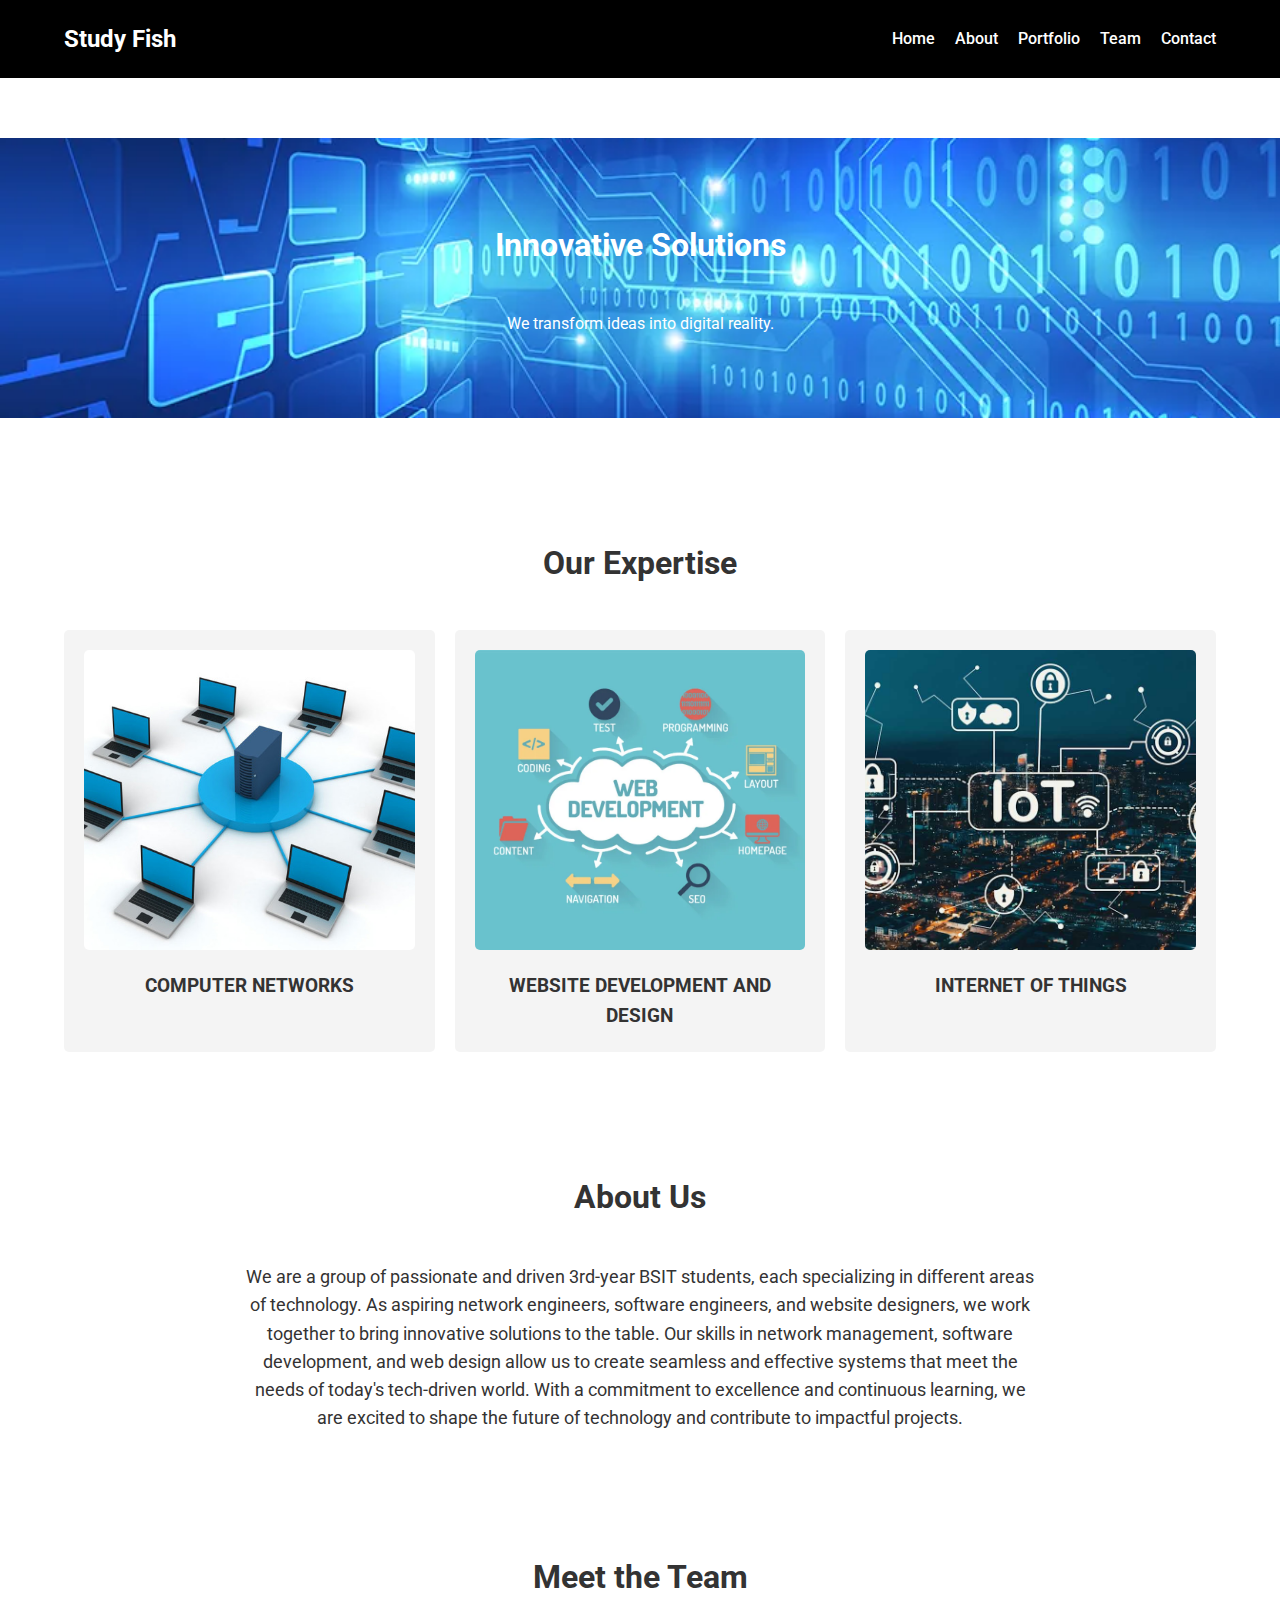
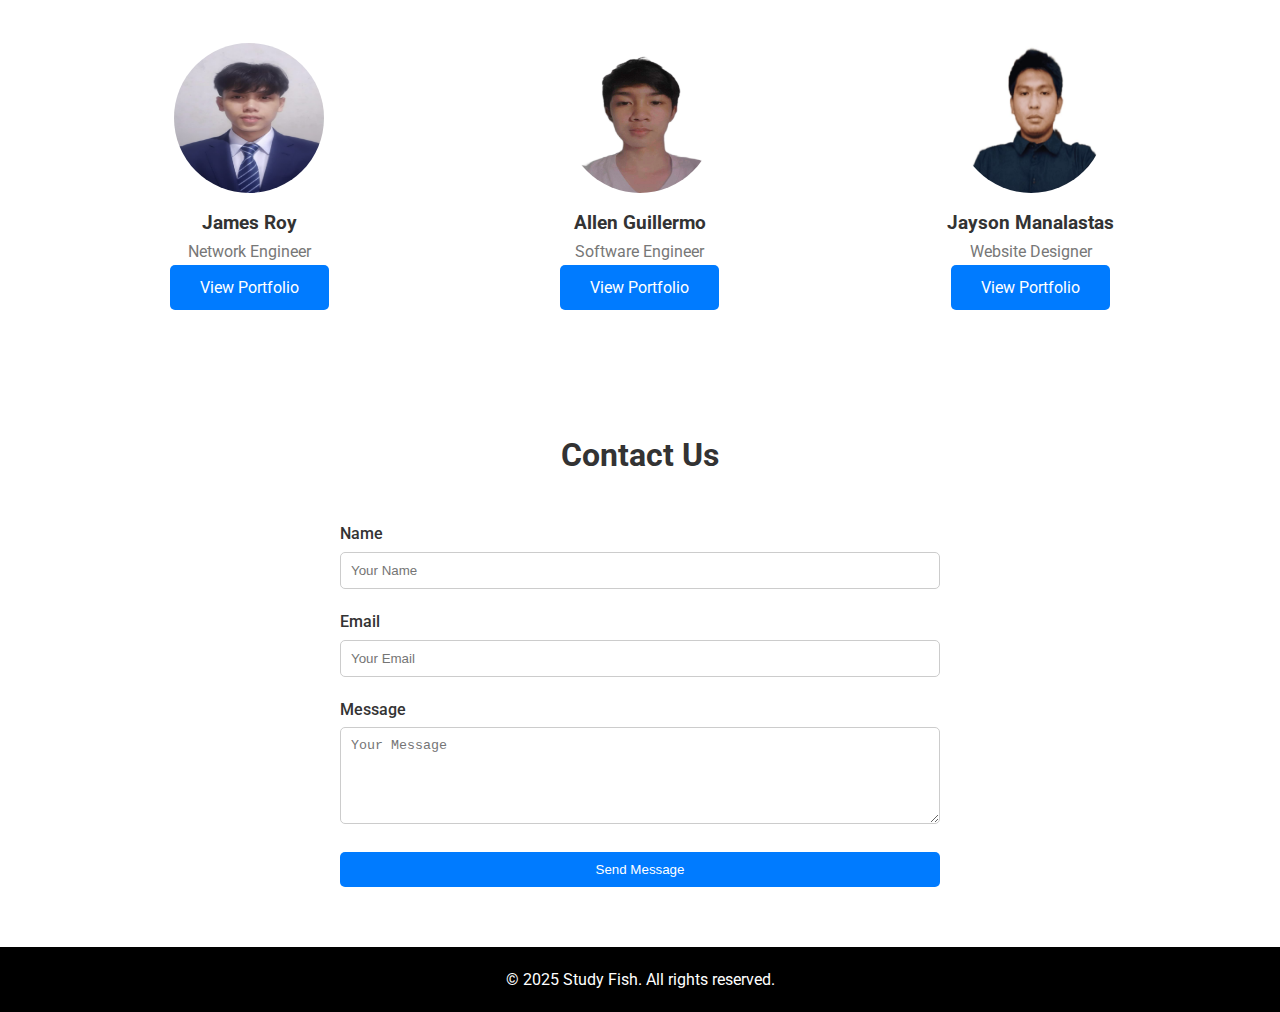
<file: index.html>
<!DOCTYPE html>
<html lang="en">
<head>
  <meta charset="UTF-8" />
  <meta name="viewport" content="width=device-width, initial-scale=1" />
  <title>Team Portfolio</title>
  <link rel="stylesheet" href="style.css" />
  <link href="https://fonts.googleapis.com/css?family=Roboto:300,400,700&display=swap" rel="stylesheet" />
</head>
<body>
  <!-- Header & Navigation -->
  <header>
    <div class="container header-container">
      <div class="logo">
        <h1>Study Fish</h1>
      </div>
      <nav>
        <ul>
          <li><a href="#home">Home</a></li>
          <li><a href="#about">About</a></li>
          <li><a href="#portfolio">Portfolio</a></li>
          <li><a href="#team">Team</a></li>
          <li><a href="#contact">Contact</a></li>
        </ul>
      </nav>
    </div>
  </header>
  
 
  <section id="hero-slider" class="hero-slider">
    <div class="slide active slide-1">
      <h2>Innovative Solutions</h2>
      <p>We transform ideas into digital reality.</p>
    </div>
    <div class="slide slide-2">
      <h2>Creative Designs</h2>
      <p>Our work speaks for itself.</p>
    </div>
    <div class="slide slide-3">
      <h2>Expert Teamwork</h2>
      <p>Collaboration at its best.</p>
    </div>
  </section>
  
  
  
  <!-- Portfolio Section -->
  <section id="portfolio" class="portfolio">
    <div class="container">
      <h2>Our Expertise</h2>
      <div class="portfolio-grid">
        <div class="portfolio-item">
          <img src="images/ne.jpg" alt="Project 1" />
          <h3>COMPUTER NETWORKS</h3>
         
        </div>
        <div class="portfolio-item">
          <img src="images/web.webp" alt="Project 2" />
          <h3>WEBSITE DEVELOPMENT AND DESIGN</h3>
          
        </div>
        <div class="portfolio-item">
          <img src="images/iot.jpg" alt="Project 3" />
          <h3>INTERNET OF THINGS</h3>
          
        </div>
      </div>
    </div>
  </section>

    <!-- About Section -->
    <section id="about" class="about">
      <div class="container">
        <h2>About Us</h2>
        <p>
          We are a group of passionate and driven 3rd-year BSIT students, each specializing in different areas of technology. As aspiring network engineers, software engineers, and website designers, we work together to bring innovative solutions to the table. Our skills in network management, software development, and web design allow us to create seamless and effective systems that meet the needs of today's tech-driven world. With a commitment to excellence and continuous learning, we are excited to shape the future of technology and contribute to impactful projects.
        </p>
      </div>
    </section>
  
  <!-- Team Section -->
  <!-- Team Section -->
<section id="team" class="team">
    <div class="container">
      <h2>Meet the Team</h2>
      <div class="team-grid">
        <div class="team-member">
          <img src="images/james.jpg" alt="Member 1" />
          <h3>James Roy</h3>
          <p>Network Engineer</p>
          <a class="btn" href="james.html">View Portfolio</a>
        </div>
        <div class="team-member">
          <img src="images/allen.jpeg" alt="Member 2" />
          <h3>Allen Guillermo</h3>
          <p>Software Engineer</p>
          <a class="btn" href="allen.html">View Portfolio</a>
        </div>
        <div class="team-member">
          <img src="images/un.jpg" alt="Member 3" />
          <h3>Jayson Manalastas</h3>
          <p>Website Designer</p>
          <a class="btn" href="jayson.html">View Portfolio</a>
        </div>
      </div>
    </div>
  </section>
  
  
  <!-- Contact Section -->
  <section id="contact" class="contact">
    <div class="container">
      <h2>Contact Us</h2>
      <form action="#" method="post">
        <div class="form-group">
          <label for="name">Name</label>
          <input type="text" id="name" name="name" placeholder="Your Name" required />
        </div>
        <div class="form-group">
          <label for="email">Email</label>
          <input type="email" id="email" name="email" placeholder="Your Email" required />
        </div>
        <div class="form-group">
          <label for="message">Message</label>
          <textarea id="message" name="message" rows="5" placeholder="Your Message" required></textarea>
        </div>
        <button type="submit" class="btn">Send Message</button>
      </form>
    </div>
  </section>
  
  <!-- Footer -->
  <footer>
    <div class="container">
      <p>&copy; 2025 Study Fish. All rights reserved.</p>
    </div>
  </footer>
  <script src="script.js"></script>
</body>
</html>
</file>
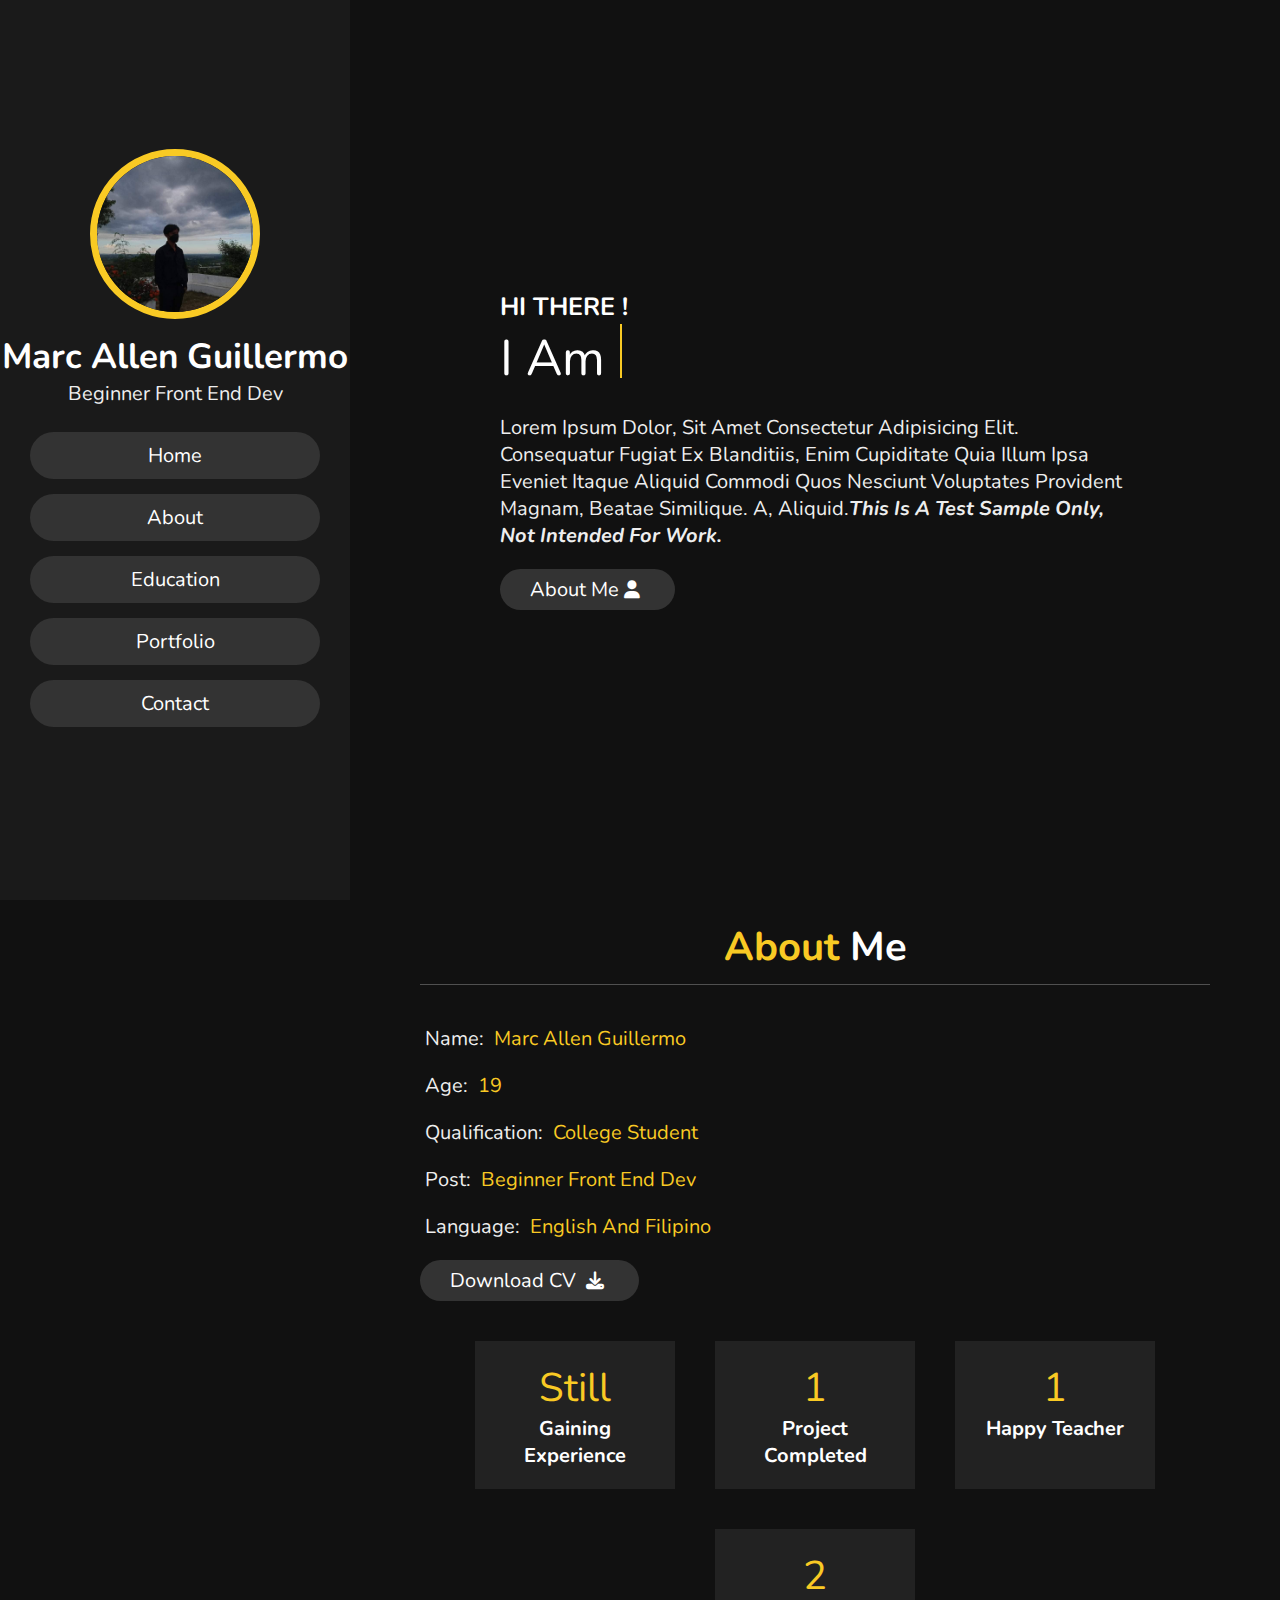
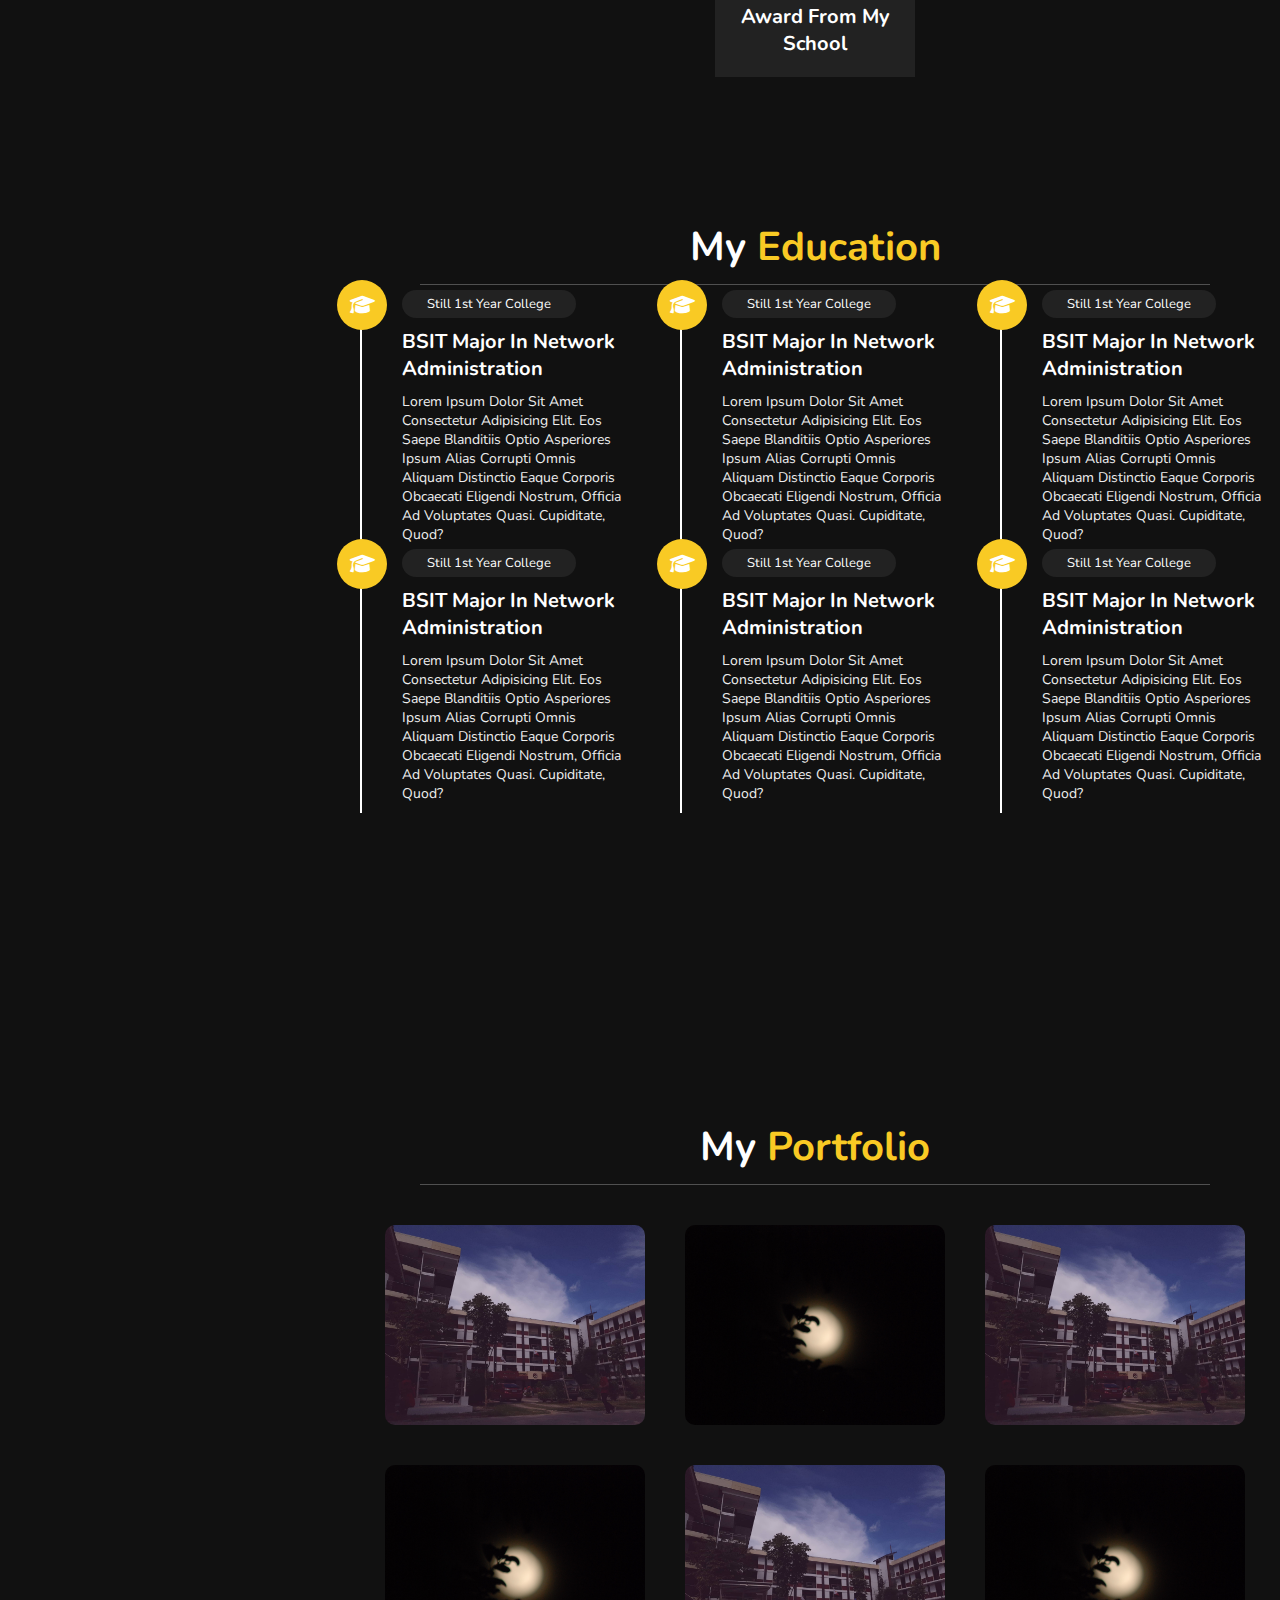
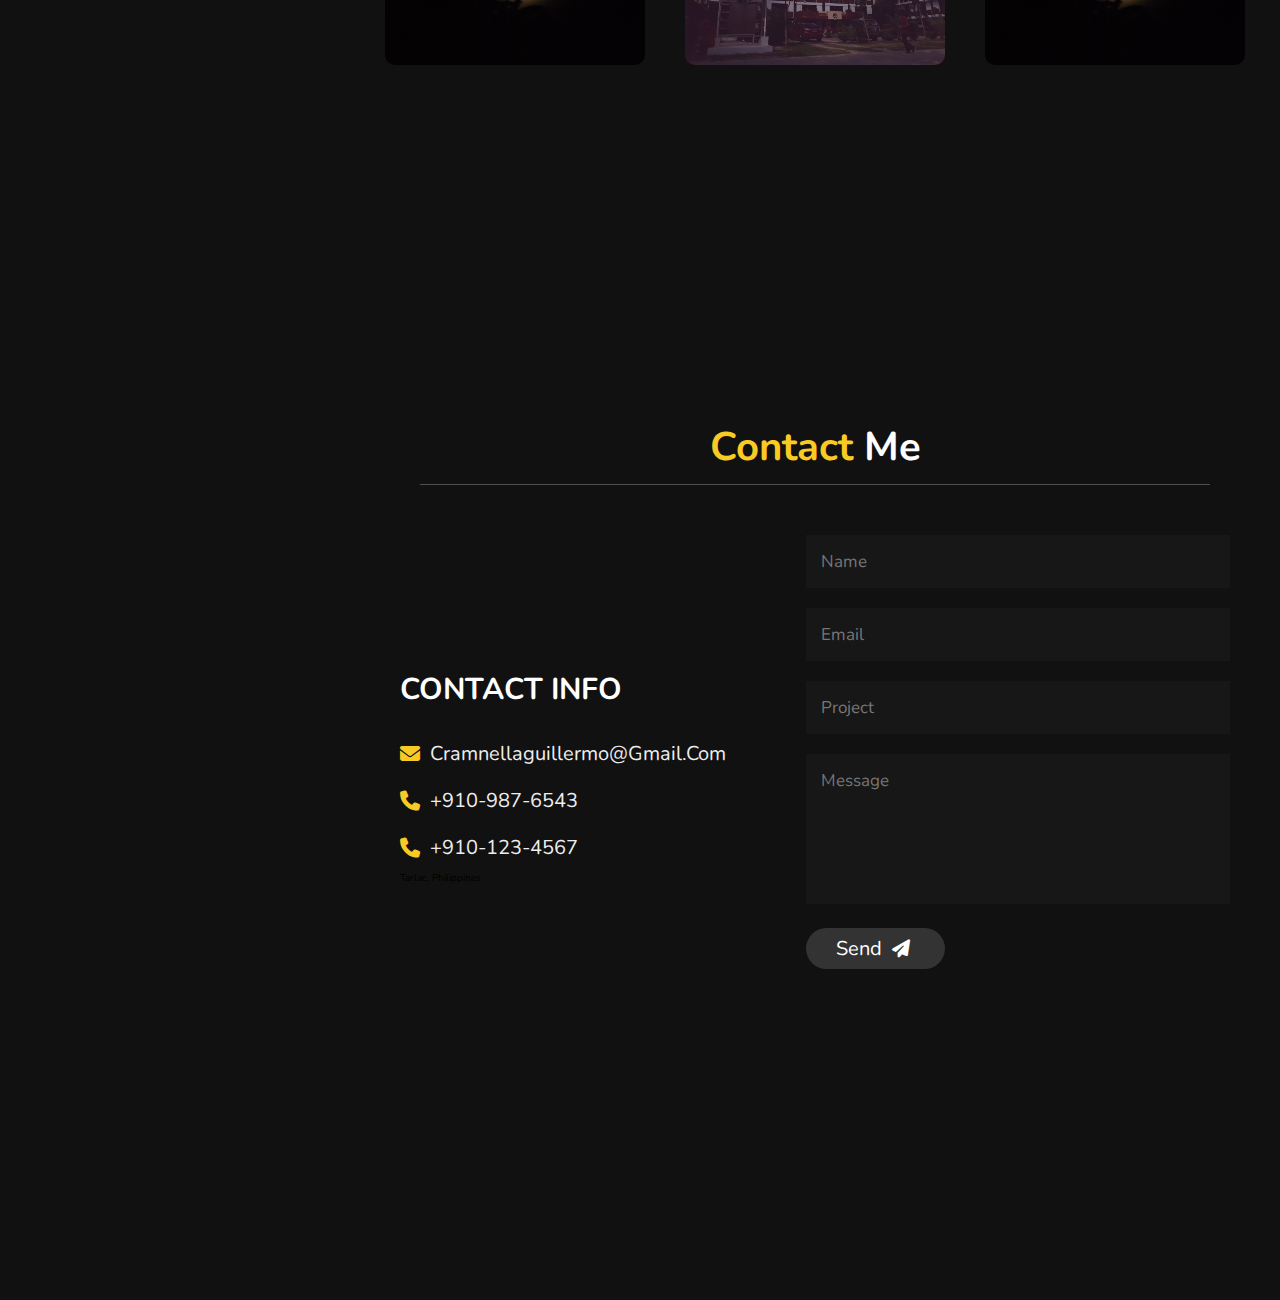
<file: allen.html>
<!DOCTYPE html>
<html lang="en">
<head>
    <meta charset="UTF-8">
    <meta http-equiv="X-UA-Compatible" content="IE=edge">
    <meta name="viewport" content="width=device-width, initial-scale=1.0">
    <title>Marc Allen Guillermo</title>
    
<link rel="stylesheet" href="https://cdnjs.cloudflare.com/ajax/libs/font-awesome/6.2.0/css/all.min.css">
<link rel="stylesheet" href="allen.css">
</head>
<body>
    

    <header>
        <div class="user">
            <img src="images/solo.jpg" alt="">
        <h3 class="name">Marc Allen Guillermo</h3>
        <p class="post">Beginner front end dev</p>
        </div>

        <nav class="navbar">
            <ul>
                <li><a href="#home">home</a></li>
                <li><a href="#about">about</a></li>
                <li><a href="#education">education</a></li>
                <li><a href="#portfolio">portfolio</a></li>
                <li><a href="#contact">contact</a></li>
            </ul>

        </nav>
    </header>
<div id="menu" class="fas fa-bars"></div>
<!-- home section starts -->
<section class="home" id="home">
    <h3>HI THERE !</h3>
    <div class="wrapper">
        <div class="dynamic-txt">I am </div>
    <ul class="dynamic">
            <li><span>MARC ALLEN GUILLERMO</span></li>
            <li><span>WEB DEVELOPER</span></li>
            <li><span>FREELANCER</span></li>
            <li><span>WEB DESIGNER</span></li>
    </ul>
    </div>
    <p>Lorem ipsum dolor, sit amet consectetur adipisicing elit. 
    Consequatur fugiat ex blanditiis, enim cupiditate quia illum
     ipsa eveniet itaque aliquid commodi quos nesciunt voluptates 
     provident magnam, beatae similique. A, aliquid.<b><i>This is 
    a test sample only, not intended for work.</i></b></p>
        <a href="#about"><button class="btn">about me<i class="fas fa-user"></i></button></a>
</section>
<!-- home section ends -->
<!-- about section starts -->
<section class="about" id="about">
 <h1 class="heading"><span>about</span> me </h1>
    <div class="row">
        <div class="info">
            <h3><span>name: </span> Marc Allen Guillermo</h3>
            <h3><span>age: </span> 19</h3>
            <h3><span>qualification: </span> college student</h3>
            <h3><span>post: </span> beginner front end dev</h3>
            <h3><span>language: </span> english and filipino</h3>
            <a href="#"><button class="btn"> download CV <i class="fas fa-download"></i></button></a>
        </div>
        <div class="counter">
            <div class="box">
                <span>still</span>
                <h3>gaining experience</h3>
            </div>
            <div class="box">
                <span>1</span>
                <h3>project completed</h3>
            </div>
            <div class="box">
                <span>1</span>
                <h3>happy teacher</h3>
            </div>
            <div class="box">
                <span>2</span>
                <h3>award from my school</h3>
            </div>
        </div>

    </div>

</section>
<!-- about section ends -->
<!-- education section starts -->
<section class="education" id="education">

    <h1 class="heading">my <span>education</span></h1>  

<div class="box-container">
    <div class="box">
        <i class="fas fa-graduation-cap"></i>
        <span>still 1st year college</span>
        <h3>BSIT major in network administration</h3>
        <p>Lorem ipsum dolor sit amet consectetur adipisicing elit.
         Eos saepe blanditiis optio asperiores ipsum alias corrupti 
         omnis aliquam distinctio eaque corporis obcaecati eligendi 
         nostrum, officia ad voluptates quasi. Cupiditate, quod?</p>
    </div>
    <div class="box">
        <i class="fas fa-graduation-cap"></i>
        <span>still 1st year college</span>
        <h3>BSIT major in network administration</h3>
        <p>Lorem ipsum dolor sit amet consectetur adipisicing elit.
         Eos saepe blanditiis optio asperiores ipsum alias corrupti 
         omnis aliquam distinctio eaque corporis obcaecati eligendi 
         nostrum, officia ad voluptates quasi. Cupiditate, quod?</p>
    </div>
    <div class="box">
        <i class="fas fa-graduation-cap"></i>
        <span>still 1st year college</span>
        <h3>BSIT major in network administration</h3>
        <p>Lorem ipsum dolor sit amet consectetur adipisicing elit.
         Eos saepe blanditiis optio asperiores ipsum alias corrupti 
         omnis aliquam distinctio eaque corporis obcaecati eligendi 
         nostrum, officia ad voluptates quasi. Cupiditate, quod?</p>
    </div>
    <div class="box">
        <i class="fas fa-graduation-cap"></i>
        <span>still 1st year college</span>
        <h3>BSIT major in network administration</h3>
        <p>Lorem ipsum dolor sit amet consectetur adipisicing elit.
         Eos saepe blanditiis optio asperiores ipsum alias corrupti 
         omnis aliquam distinctio eaque corporis obcaecati eligendi 
         nostrum, officia ad voluptates quasi. Cupiditate, quod?</p>
    </div>
    <div class="box">
        <i class="fas fa-graduation-cap"></i>
        <span>still 1st year college</span>
        <h3>BSIT major in network administration</h3>
        <p>Lorem ipsum dolor sit amet consectetur adipisicing elit.
         Eos saepe blanditiis optio asperiores ipsum alias corrupti 
         omnis aliquam distinctio eaque corporis obcaecati eligendi 
         nostrum, officia ad voluptates quasi. Cupiditate, quod?</p>
    </div>
    <div class="box">
        <i class="fas fa-graduation-cap"></i>
        <span>still 1st year college</span>
        <h3>BSIT major in network administration</h3>
        <p>Lorem ipsum dolor sit amet consectetur adipisicing elit.
         Eos saepe blanditiis optio asperiores ipsum alias corrupti 
         omnis aliquam distinctio eaque corporis obcaecati eligendi 
         nostrum, officia ad voluptates quasi. Cupiditate, quod?</p>
    </div>
</div>
</section>
<!-- education section ends -->
<!-- portfolio section starts -->
<section class="portfolio" id="portfolio">

<h1 class="heading">my <span>portfolio</span></h1>

<div class="box-container">
    <div class="box">
        <img src="images/school.jpg" alt="">
    </div>
    <div class="box">
        <img src="images/moon.JPG" alt="">
    </div>
    <div class="box">
        <img src="images/school.jpg" alt="">
    </div>
    <div class="box">
        <img src="images/moon.JPG" alt="">
    </div>
    <div class="box">
        <img src="images/school.jpg" alt="">
    </div>
    <div class="box">
        <img src="images/moon.JPG" alt="">
    </div>
</div>
</section>
<!-- portfolio section ends -->

<!-- contact section starts -->
<section class="contact" id="contact">

    <h1 class="heading"><span>contact</span> me </h1>
<div class="row">

    <div class="content">
        <h3 class="title">contact info </h3>
            <div class="info">
                <h3><i class="fas fa-envelope"></i>cramnellaguillermo@gmail.com</h3>
                <h3><i class="fas fa-phone"></i>+910-987-6543</h3>
                <h3><i class="fas fa-phone"></i>+910-123-4567</h3
                <h3><i class="fas fa-map-maker-alt"></i>Tarlac, Philippines</h3>
            </div>
        
    </div>
<form action="">

    <input type="text" placeholder="name" class="box">
    <input type="email" placeholder="email" class="box">
    <input type="text" placeholder="project" class="box">
    <textarea name="" id="" cols="30" rows="10" class="box message" placeholder="message"></textarea>
    <button type="submit" class="btn"> send <i class="fas fa-paper-plane"></i></button>

</form>
</div>
</section>
<!-- contact section ends -->



<script src="https://cdnjs.cloudflare.com/ajax/libs/jquery/3.6.1/jquery.min.js"></script>

<script src="allen.js"></script>

</body>
</html>
</file>
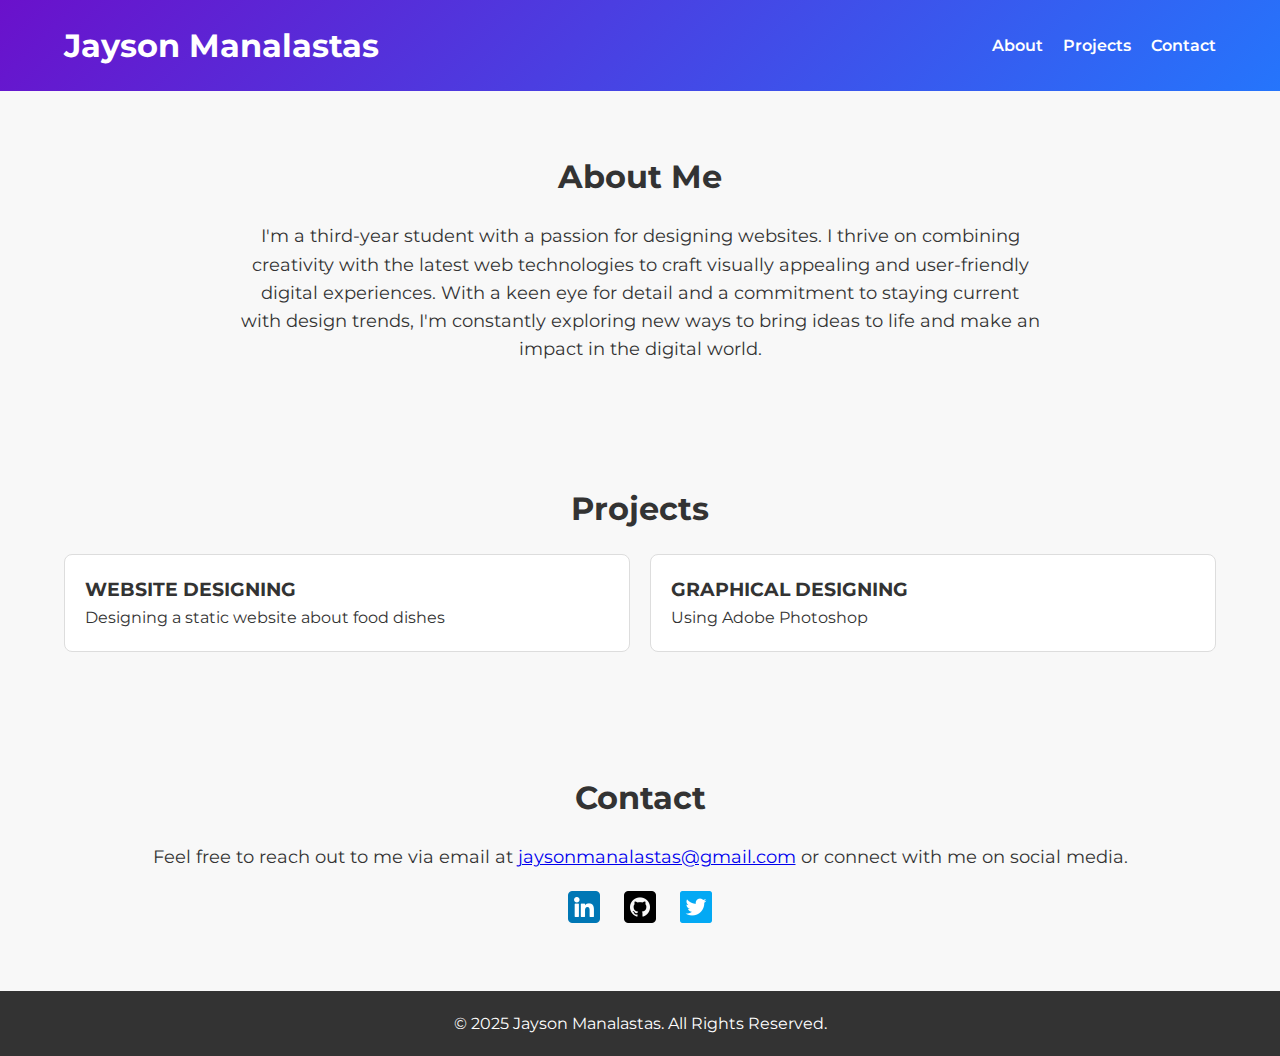
<file: jayson.html>
<!DOCTYPE html>
<html lang="en">
<head>
  <meta charset="UTF-8" />
  <meta name="viewport" content="width=device-width, initial-scale=1.0" />
  <title>My Portfolio</title>
  <link href="https://fonts.googleapis.com/css?family=Montserrat:400,600&display=swap" rel="stylesheet">
  <link rel="stylesheet" href="jayson.css" />
</head>
<body>
  <header>
    <div class="container">
      <h1>Jayson Manalastas</h1>
      <nav>
        <ul>
          <li><a href="#about">About</a></li>
          <li><a href="#projects">Projects</a></li>
          <li><a href="#contact">Contact</a></li>
        </ul>
      </nav>
    </div>
  </header>
 
  <section id="about">
    <div class="container">
      <h2>About Me</h2>
      <p>
        I'm a third-year student with a passion for designing websites. I thrive on combining creativity with the latest web technologies to craft visually appealing and user-friendly digital experiences. With a keen eye for detail and a commitment to staying current with design trends, I'm constantly exploring new ways to bring ideas to life and make an impact in the digital world.      </p>
    </div>
  </section>
 
  <section id="projects">
    <div class="container">
      <h2>Projects</h2>
      <div class="project-grid">
        <div class="project">
          <h3>WEBSITE DESIGNING</h3>
          <p>Designing a static website about food dishes</p>
        </div>
        <div class="project">
          <h3>GRAPHICAL DESIGNING</h3>
          <p>Using Adobe Photoshop </p>
        </div>
        <!-- Add more project cards as needed -->
      </div>
    </div>
  </section>
 
  <section id="contact">
    <div class="container">
      <h2>Contact</h2>
      <p>
        Feel free to reach out to me via email at <a href="jaysonmanalastas@gmail.com">jaysonmanalastas@gmail.com</a> or connect with me on social media.
      </p>
      <div class="social-icons">
        <a href="#" aria-label="LinkedIn"><img src="images/linkedin.png" alt="LinkedIn"></a>
        <a href="#" aria-label="GitHub"><img src="images/github.png" alt="GitHub"></a>
        <a href="#" aria-label="Twitter"><img src="images/twitter.png" alt="Twitter"></a>
      </div>
    </div>
  </section>
 
  <footer>
    <div class="container">
      <p>&copy; 2025 Jayson Manalastas. All Rights Reserved.</p>
    </div>
  </footer>
</body>
</html>
</file>
<file: style.css>
* {
    margin: 0;
    padding: 0;
    box-sizing: border-box;
  }
  html {
    scroll-behavior: smooth;
  }
  
  
  body {
    font-family: 'Roboto', sans-serif;
    line-height: 1.6;
    color: #333;
  }
  
  /* Container */
  .container {
    width: 90%;
    max-width: 1200px;
    margin: auto;
  }
  
  /* Header */
  header {
    background: #000000;
    color: #fff;
    padding: 20px 0;
  }
  
  .header-container {
    display: flex;
    align-items: center;
    justify-content: space-between;
  }
  
  header .logo h1 {
    font-size: 1.5rem;
  }
  
  header nav ul {
    list-style: none;
    display: flex;
  }
  
  header nav ul li {
    margin-left: 20px;
  }
  
  header nav ul li a {
    color: #fff;
    text-decoration: none;
    font-weight: 500;
  }
  
  /* Hero Section */
  .hero {
    background: url('hero-bg.jpg') no-repeat center center/cover;
    color: #fff;
    padding: 100px 0;
    text-align: center;
  }
  
  .hero h2 {
    font-size: 2.5rem;
    margin-bottom: 20px;
  }
  
  .hero p {
    font-size: 1.2rem;
    margin-bottom: 30px;
  }
  
  .btn {
    display: inline-block;
    background: #007BFF;
    color: #fff;
    padding: 10px 30px;
    text-decoration: none;
    border-radius: 5px;
    transition: background 0.3s ease;
  }
  
  .btn:hover {
    background: #0056b3;
  }
  
  /* Section Styles */
  section {
    padding: 60px 0;
  }
  
  section h2 {
    text-align: center;
    margin-bottom: 40px;
    font-size: 2rem;
  }
  
  /* About Section */
  .about p {
    max-width: 800px;
    margin: auto;
    text-align: center;
    font-size: 1.1rem;
  }
  
  /* Portfolio Section */
  .portfolio-grid {
    display: grid;
    grid-template-columns: repeat(auto-fit, minmax(280px, 1fr));
    gap: 20px;
  }
  
  .portfolio-item {
    background: #f4f4f4;
    padding: 20px;
    border-radius: 5px;
    text-align: center;
  }
  
  .portfolio-item img {
    width: 100%;
    height: 300px; /* Adjust height as needed */
    object-fit: cover; /* Ensures the image covers the area without distortion */
    border-radius: 5px;
    margin-bottom: 15px;
  }
  
  
  /* Team Section */
  .team-grid {
    display: grid;
    grid-template-columns: repeat(auto-fit, minmax(220px, 1fr));
    gap: 20px;
    text-align: center;
  }
  
  .team-member img {
    width: 150px;
    height: 150px;
    border-radius: 50%;
    margin: auto;
    display: block;
  }
  
  .team-member h3 {
    margin-top: 15px;
    font-size: 1.2rem;
  }
  
  .team-member p {
    color: #777;
  }
  
  /* Contact Section */
  .contact form {
    max-width: 600px;
    margin: auto;
  }
  
  .contact .form-group {
    margin-bottom: 20px;
  }
  
  .contact label {
    display: block;
    margin-bottom: 5px;
    font-weight: 500;
  }
  
  .contact input,
  .contact textarea {
    width: 100%;
    padding: 10px;
    border: 1px solid #ccc;
    border-radius: 5px;
  }
  
  .contact button {
    display: block;
    width: 100%;
    padding: 10px;
    background: #007BFF;
    color: #fff;
    border: none;
    border-radius: 5px;
    cursor: pointer;
    transition: background 0.3s ease;
  }
  
  .contact button:hover {
    background: #0056b3;
  }
  
  /* Footer */
  footer {
    background: #000000;
    color: #fff;
    text-align: center;
    padding: 20px 0;
  }
 /* Hero Slider Container */
.hero-slider {
    position: relative;
    width: 100%;
    height: 400px; /* Adjust height as needed */
    background: #ffffff;
    color: #fff;
    overflow: hidden;
    font-family: 'Roboto', sans-serif;
  }
  
  /* Slide Styles */
  .hero-slider .slide {
    position: absolute;
    top: 0;
    left: 0;
    width: 100%;
    height: 100%;
    opacity: 0;
    display: flex;
    flex-direction: column;
    align-items: center;
    justify-content: center;
    transition: opacity 0.5s ease;
    padding: 20px;
    text-align: center;
  }
  
  /* Only the active slide is visible */
  .hero-slider .slide.active {
    opacity: 1;
    position: relative;
  }
  
  /* Optional: Style for slide-specific background images */
  .slide-1 {
    background-image: url('images/una.webp');
    background-size: cover;
    background-position: center;
    background-repeat: no-repeat;
  }
  .slide-2 {
    background-image: url('images/una.webp');
    background-size: cover;
    background-position: center;
    background-repeat: no-repeat;
  }
  .slide-3 {
    background-image: url('images/una.webp');
    background-size: cover;
    background-position: center;
    background-repeat: no-repeat;
  }
</file>
<file: allen.css>
@import url('https://fonts.googleapis.com/css2?family=Nunito:wght@200;300;400;600&display=swap');

:root{
    --yellow:#f9ca24;
}

*{
    font-family: 'Nunito', sans-serif;
    margin: 0; padding: 0;
    box-sizing: border-box;
    text-decoration: none;
    outline: none; border: none;
    text-transform: capitalize;
    transition: al .2s linear;
}

*::selection {
    background: var(--yellow);
    color: #333;
}

html{
    font-size: 62.5%;
    overflow-x: hidden;
}

html::-webkit-scrollbar{
    width: 1.4rem;
}

html::-webkit-scrollbar-track{
    background: #222;
}

html::-webkit-scrollbar-thumb{
    background:var(--yellow);
}

body{
    background: #111;
    overflow-x: hidden;
    padding-left: 35rem;
}

section{
    min-height: 100vh;
    padding: 1rem;
}
.btn{
    padding: .7rem 3rem;
    background: #333;
    color: #fff;
    cursor: pointer;
    margin-top: 1rem;
    font-size: 2rem;
    border-radius: 5rem;
}
.btn i{
    padding: 0 .5rem;
    font-size: 1.8rem;
}
.btn:hover{
    background: var(--yellow);
}
.heading{
    text-align: center;
    margin: 0 6rem;
    font-size: 4rem;
    padding: 1rem;
    border-bottom: .1rem solid #fff4;
    color: #fff;
}
.heading span{
    color: var(--yellow);
}
header{
    position: fixed;
    top: 0; left: 0;
    z-index: 1000;
    height: 100%;
    width: 35rem;
    background: #1a1a1a;
    display: flex;
    align-items: center;
    justify-content: center;
    flex-flow: column;
    text-align: center;
}

header .user img{
    height: 17rem;
    width:17rem;
    border-radius: 50%;
    object-fit: cover;
    margin-bottom: 1rem;
    border:.7rem solid var(--yellow);
}
header .user .name{
    font-size: 3.5rem;
    color: #fff;
}
header .user .post{
   font-size: 2rem;
   color: #eee;
}
header .navbar{
    width: 100%;
}
header .navbar ul{
    list-style: none;
    padding: 1rem 3rem;
}
header .navbar ul li a{
    display: block;
    padding: 1rem;
    margin: 1.5rem 0;
    background: #333;
    color: #fff;
    font-size: 2rem;
    border-radius: 5rem;
}
header .navbar ul li a:hover{
    background: var(--yellow);
}
#menu{
    position: fixed;
    top: 2rem;right: 2rem;
    background: #333;
    color: #fff;
    cursor: pointer;
    font-size: 2.5rem;
    padding: 1rem 1.5rem;
    z-index: 1000;
    display: none;
}

.home{
    display: flex;
    justify-content: center;
    flex-flow: column;
    padding: 0 15rem;
}

.home h3{
    font-size: 2.5rem;
    color: #fff;
}
.home .wrapper{
    display: inline-flex;
}
.home .wrapper .dynamic-txt{
    color: #fff;
    font-size: 50px;
    font-weight: 400;
}
.home .wrapper .dynamic{
    margin-left: 15px;
    height: 80px;
    line-height: 80px;
    overflow: hidden;
}
.home li {
    color: var(--yellow);
    list-style: none;
    font-size: 40px;
    font-weight: 500;
    position: relative;
    top: 0;
    animation: slide 12s steps(4) infinite;
}
@keyframes slide {
    100%{
        top: -320px;
    }
}
.home li span{
    position: relative;
}
.home li span::after{
    content: "";
    position: absolute;
    left: 0;
    height: 100%;
    width: 100%;
    background: #111;
    border-left: 2px solid var(--yellow);
    animation: typing 3s steps(20) infinite;
}
@keyframes typing {
    100%{
        left: 100%;
        margin: 0 -35px 0 35px;
    }
}
.home p{
    font-size: 2rem;
    color: #eee;
    padding: 1rem 0;
}

.about .row{
    display: flex;
    align-items: center;
    justify-content: center;
    flex-wrap: wrap;
    padding: 1rem 0;
}
.about .row .info{
    flex: 1 1 48rem;
    padding: 2rem 1rem;
    padding-left: 6rem;
}
.about .row .info h3{
    font-size: 2rem;
    color: var(--yellow);
    padding: 1rem 0;
    font-weight: normal;
}
.about .row .info h3 span{
    color: #eee;
    padding: 0 .5rem;
}
.about .row .counter{
    flex: 1 1 48rem;
    display: flex;
    justify-content: center;
    flex-wrap: wrap;
}
.about .row .counter .box{
    width: 20rem;
    background: #222;
    text-align: center;
    padding: 2rem;
    margin: 2rem;
}
.about .row .counter .box span{
    font-size: 4rem;
    color: var(--yellow);
}
.about .row .counter .box h3{
    font-size: 2rem;
    color: #fff;
}
.education .box-container{
    display: flex;
    align-items: center;
    justify-content: space-between;
    flex-wrap: wrap;
    padding: 1rem 0;
    padding-left: 3;
}
.education .box-container .box{
    width: 27rem;
    margin: 4rem 1 rem;
    padding-left: 4rem;
    border-left: .2rem solid #fff;
    position: relative;
}
.education .box-container .box span{
    font-size: 1.3rem;
    background: #222;
    color: #fff;
    border-radius: 5rem;
    padding: .5rem 2.5rem;
}
.education .box-container .box h3{
    font-size: 2rem;
    color: #fff;
    padding-top: 1.5rem;
}
.education .box-container .box p{
    font-size: 1.4rem;
    color: #eee;
    padding: 1rem 0;
}
.education .box-container .box i{
    position: absolute;
    top: -1.5rem; left: -2.5rem;
    height: 5rem;
    width: 5rem;
    border-radius: 50%;
    line-height: 5rem;
    text-align: center;
    font-size: 2rem;
    color: #fff;
    background: var(--yellow);
}
.portfolio .box-container{
    display: flex;
    align-items: center;
    justify-content: center;
    flex-wrap: wrap;
    padding: 2rem 0;
}
.portfolio .box-container .box{
    height: 20rem;
    width: 26rem;
    border-radius: 1rem;
    margin: 2rem;
    overflow: hidden;
    cursor: pointer;
}
.portfolio .box-container .box img{
    height: 100%;
    width: 100%;
    object-fit: cover;
}
.portfolio .box-container .box:hover img{
    transform: scale(1.2);
}

.contact .row{
    display: flex;
    align-items: center;
    justify-content: center;
    flex-wrap: wrap; 
}
.contact .row .content{
    flex: 1 1 30rem;
    padding: 4rem;
    padding-bottom: 0;
}
.contact .row form{
    flex: 1 1 45rem;
    padding: 2rem;
    margin: 2rem;
    margin-bottom: 4rem;
}
.contact .row form .box{
    padding: 1.5rem;
    margin: 1rem 0;
    background: #3333;
    color: #fff;
    text-transform: none;
    font-size: 1.7rem;
    width: 100%;
}
.contact .row form .box::placeholder{
    text-transform: capitalize;
}
.contact .row form .message{
    height: 15rem;
    resize: none;
}
.contact .row .content .title{
    text-transform: uppercase;
    color: #fff;
    font-size: 3rem;
    padding-bottom: 2rem;
}
.contact .row .content .info h3{
    display: flex;
    align-items: center;
    font-size: 2rem;
    color: #eee;
    padding: 1rem 0;
    font-weight: normal;
}
.contact .row .content .info h3 i{
    padding-right: 1rem;
    color: var(--yellow);
}













/* media queries*/
@media (max-width:1200px){
    html{
        font-size: 55%;
    }
    .home{
        padding: 1rem 4rem;
    }
}

@media (max-width:991px){
   header{
    left:-120%;
   }
   #menu{
    display: block;
   }
   header.toggle{
    left: 0%;
   }
   body{
    padding: 0;
   }
}

@media (max-width:768px){
    
    html{
        font-size: 50%;
    }
 }

@media (max-width:400px){
    header{
     width: 100vw;
    }
    .heading{
        margin: 0 3rem;
    }
    .about .row .counter .box{
        width: 100%;
    }
    .education .box-container .box{
        width: 100%;
    }
    .portfolio .box-container .box{
        width: 100%;
    }
    .contact .row form{
        margin: 3rem 0;
    }
 }
</file>
<file: jayson.css>
* {
    margin: 0;
    padding: 0;
    box-sizing: border-box;
  }
   
  body {
    font-family: 'Montserrat', sans-serif;
    line-height: 1.6;
    background-color: #f8f8f8;
    color: #333;
  }
   
  /* Container for consistent width */
  .container {
    width: 90%;
    max-width: 1200px;
    margin: auto;
  }
   
  /* Header */
  header {
    background: linear-gradient(135deg, #6a11cb, #2575fc);
    color: #fff;
    padding: 20px 0;
  }
   
  header .container {
    display: flex;
    align-items: center;
    justify-content: space-between;
  }
   
  header h1 {
    font-size: 2rem;
  }
   
  nav ul {
    list-style: none;
    display: flex;
  }
   
  nav ul li {
    margin-left: 20px;
  }
   
  nav ul li a {
    color: #fff;
    text-decoration: none;
    font-weight: 600;
    transition: color 0.3s ease;
  }
   
  nav ul li a:hover {
    color: #ffd700;
  }
   
  /* Sections */
  section {
    padding: 60px 0;
  }
   
  section h2 {
    text-align: center;
    margin-bottom: 20px;
    font-size: 2rem;
  }
   
  /* About Section */
  #about p {
    text-align: center;
    font-size: 1.1rem;
    max-width: 800px;
    margin: 0 auto;
  }
   
  /* Projects Section */
  .project-grid {
    display: grid;
    grid-template-columns: repeat(auto-fit, minmax(250px, 1fr));
    gap: 20px;
  }
   
  .project {
    background: #fff;
    border: 1px solid #ddd;
    padding: 20px;
    border-radius: 8px;
    transition: transform 0.3s ease, box-shadow 0.3s ease;
  }
   
  .project:hover {
    transform: translateY(-5px);
    box-shadow: 0 4px 10px rgba(0, 0, 0, 0.1);
  }
   
  /* Contact Section */
  #contact p {
    text-align: center;
    margin-bottom: 20px;
    font-size: 1.1rem;
  }
   
  .social-icons {
    text-align: center;
  }
   
  .social-icons a {
    margin: 0 10px;
    display: inline-block;
    transition: transform 0.3s ease;
  }
   
  .social-icons a:hover {
    transform: scale(1.1);
  }
   
  /* Footer */
  footer {
    background: #333;
    color: #fff;
    padding: 20px 0;
    text-align: center;
  }
   
  /* Responsive Design */
  @media (max-width: 768px) {
    header .container {
      flex-direction: column;
      text-align: center;
    }
   
    nav ul {
      flex-direction: column;
      margin-top: 10px;
    }
   
    nav ul li {
      margin: 5px 0;
    }
  }
  .social-icons a img {
    width: 32px; /* Adjust the width as needed */
    height: auto; /* Maintains aspect ratio */
  }
</file>
